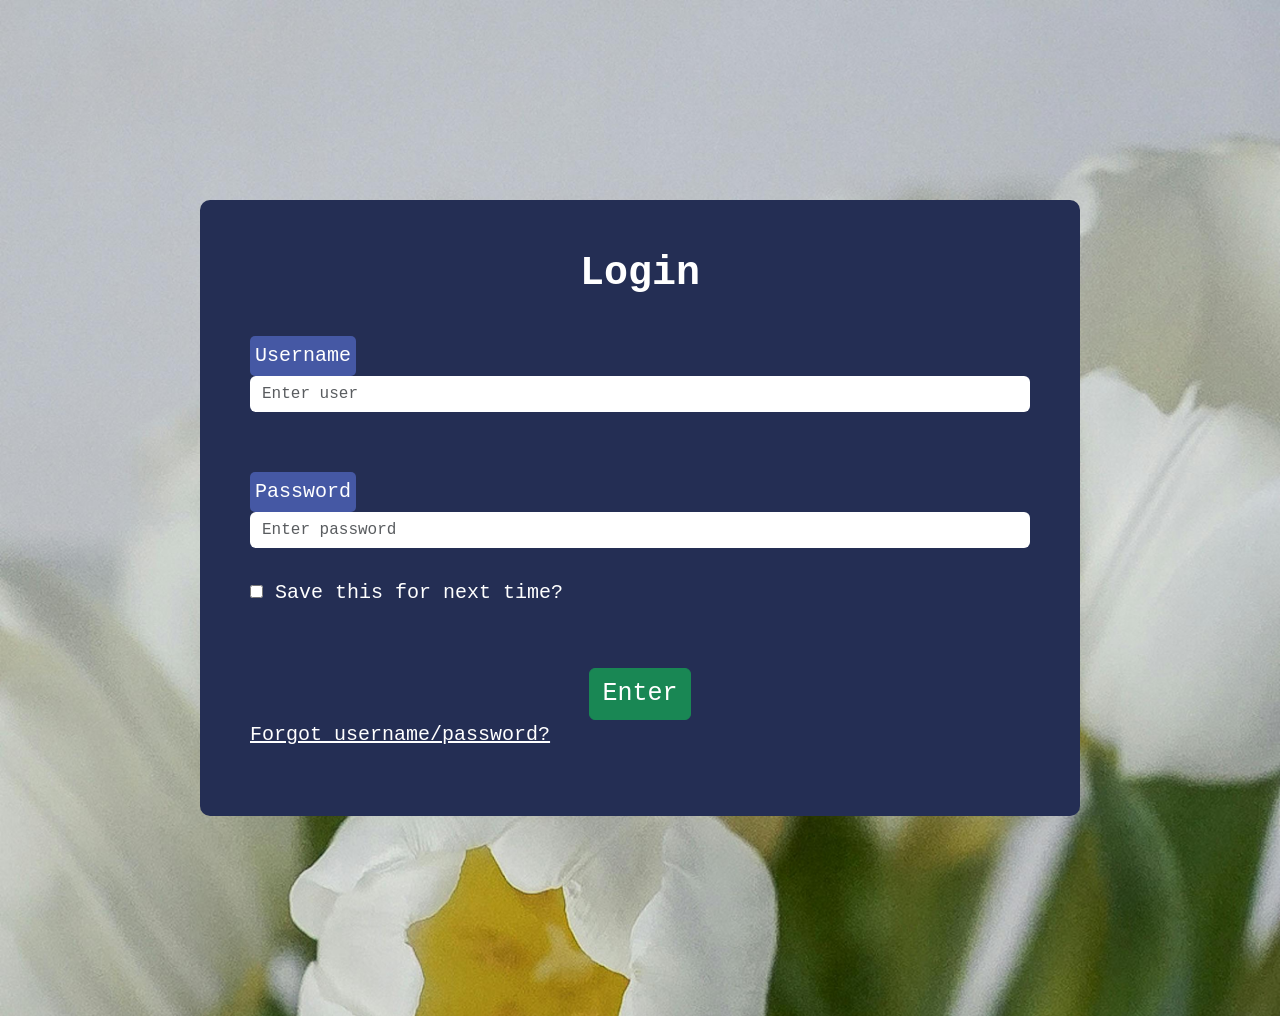
<file: index.html>
<!DOCTYPE html>
<html lang="en">
<head>
    <meta charset="UTF-8">
    <meta name="viewport" content="width=device-width, initial-scale=1.0">
    <link href="https://cdn.jsdelivr.net/npm/bootstrap@5.3.8/dist/css/bootstrap.min.css" rel="stylesheet" integrity="sha384-sRIl4kxILFvY47J16cr9ZwB07vP4J8+LH7qKQnuqkuIAvNWLzeN8tE5YBujZqJLB" crossorigin="anonymous">
    <script src="https://cdn.jsdelivr.net/npm/bootstrap@5.3.8/dist/js/bootstrap.bundle.min.js" integrity="sha384-FKyoEForCGlyvwx9Hj09JcYn3nv7wiPVlz7YYwJrWVcXK/BmnVDxM+D2scQbITxI" crossorigin="anonymous"></script>
    <link rel="stylesheet" href="style.css">
    <title>Q4 Seatwork 1</title>
</head>
<body>
    <div style="border: 0px solid #ffffff; background: #242e54; margin: 200px; border-radius: 10px; padding:50px;">
        <h1 style="text-align: center;"><b>Login</b></h1><br>
        <form>
            <label style="border-radius: 5px; background: #4558a4; padding: 5px;">Username</label><br>
            <input type="text" id="user" class="form-control" placeholder="Enter user" style="border: #4558a4;"><br><br>
            <label style="border-radius: 5px; background: #4558a4; padding: 5px;">Password</label><br>
            <input type="password" id="pass" class="form-control" placeholder="Enter password" style="border: #4558a4;"><br>
            <input type="checkbox" id="save" onchange="text_appear()"> Save this for next time?
            <div id="output"></div>
            <br><br>
            <div class="d-flex justify-content-center">
                <input type="button" class="btn btn-success" value="Enter" onclick="password_verification()" style="font-size: 25px;">
            </div>
            <p><u>Forgot username/password?</u></p>
        </form>
    </div>
    <script src="main.js"></script>
</body>
</html>
</file>
<file: style.css>
body {
            color:white;
            font-family: 'Courier New', Courier, monospace;
            background-image: url('flowers.jpg');
            background-repeat: no-repeat;
            background-size: cover;
            font-size: 20px;
        }
</file>
